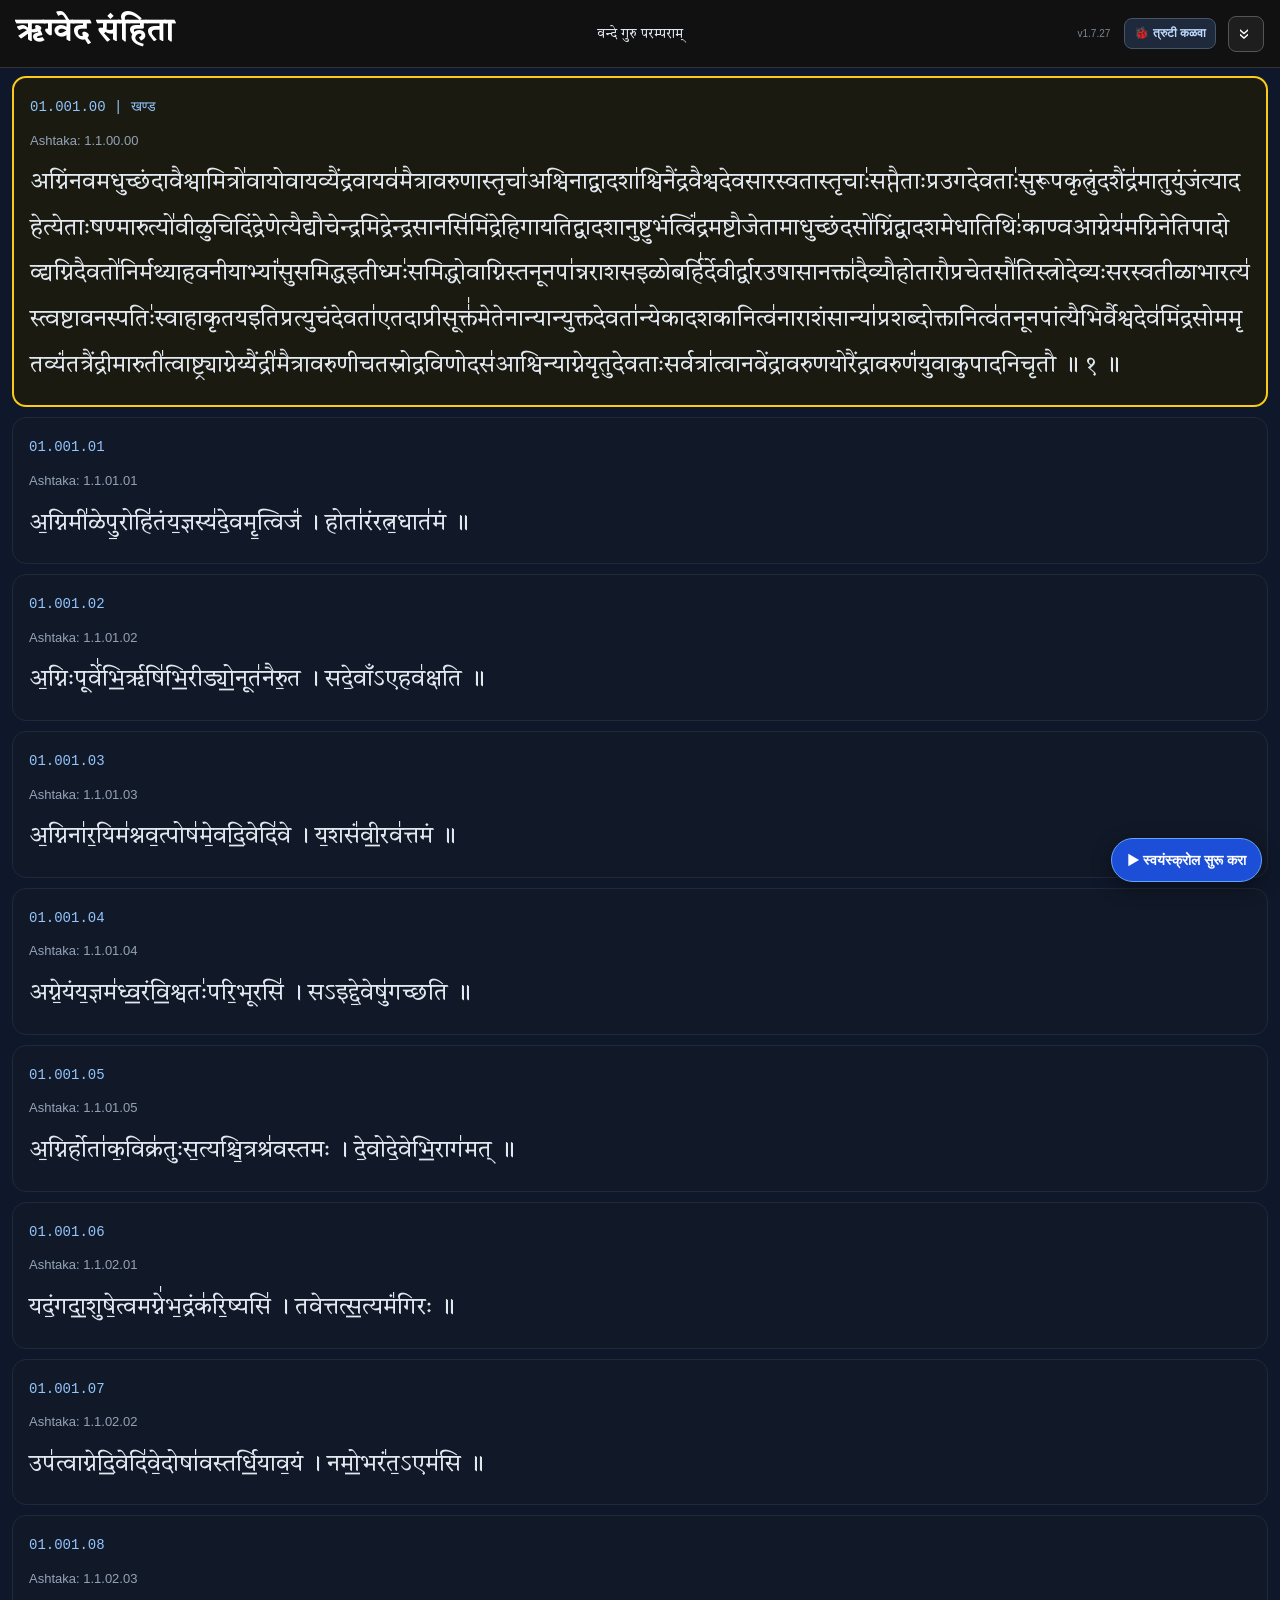
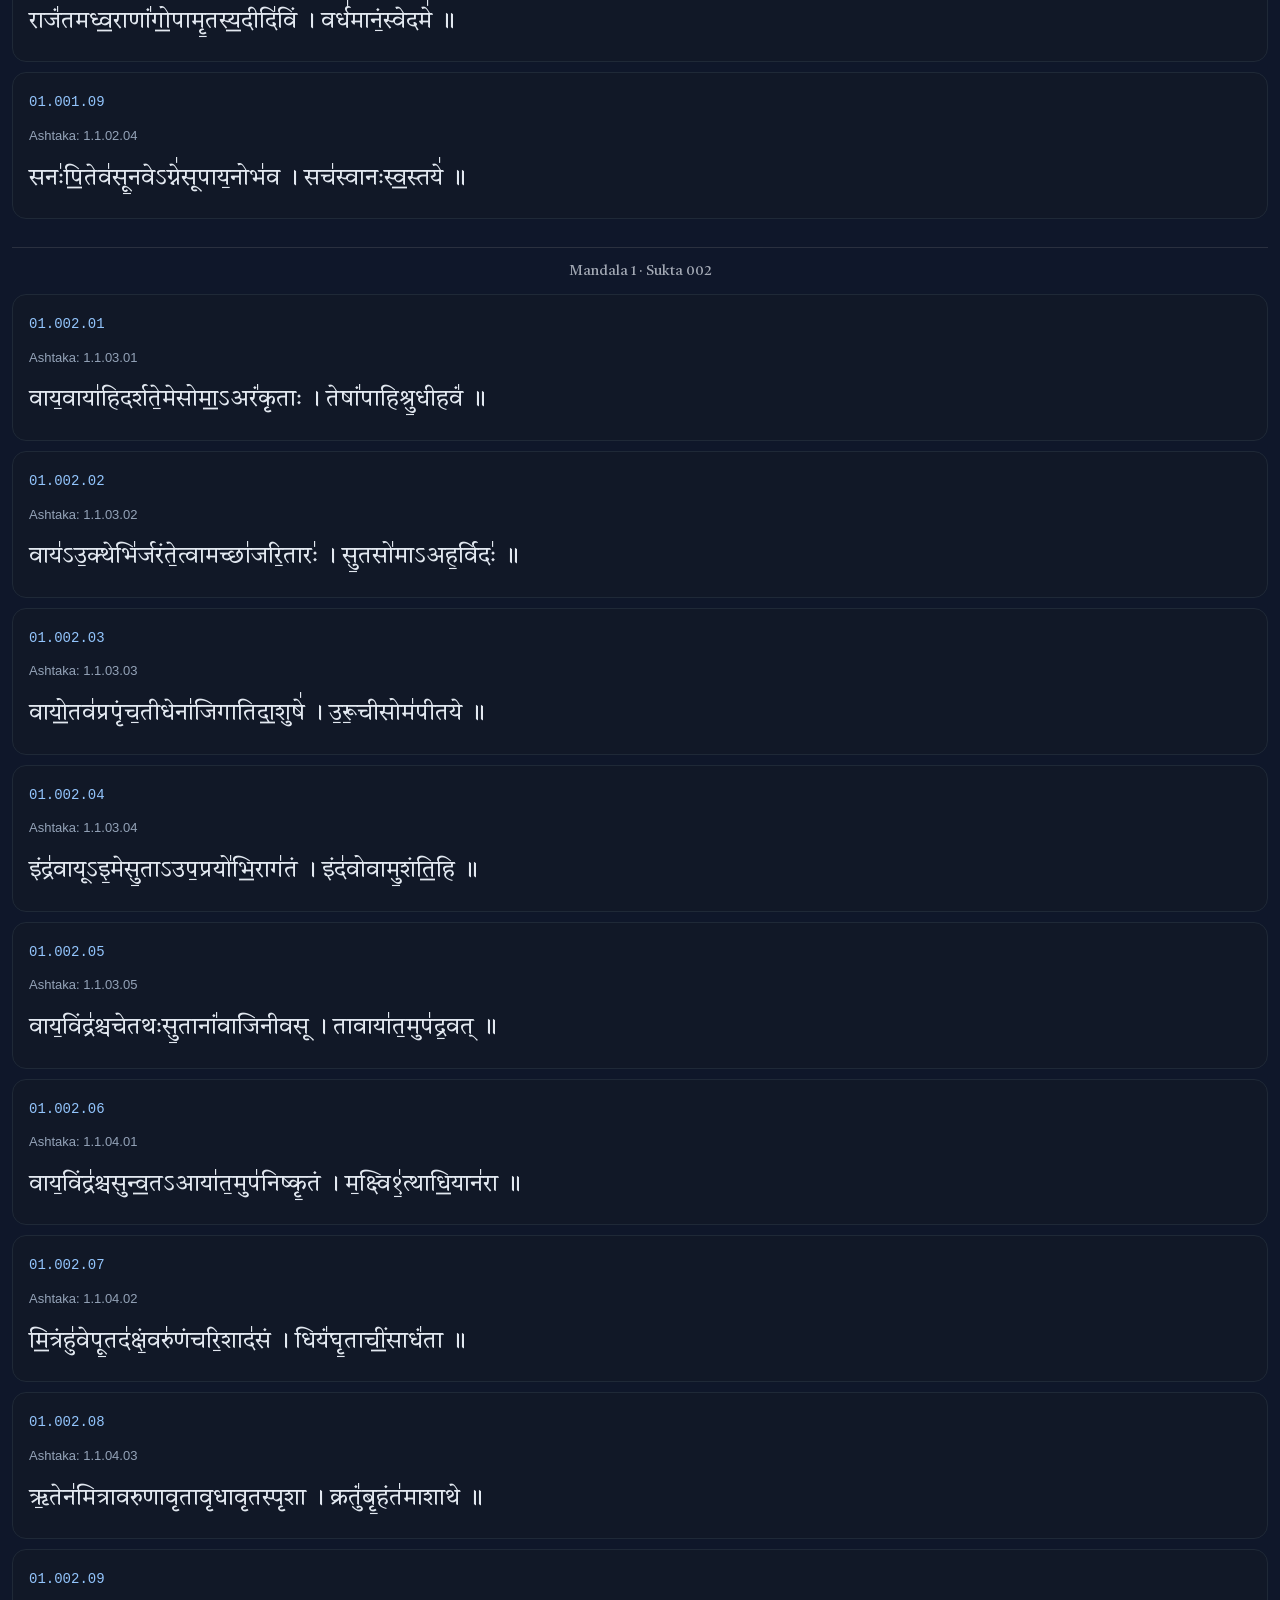
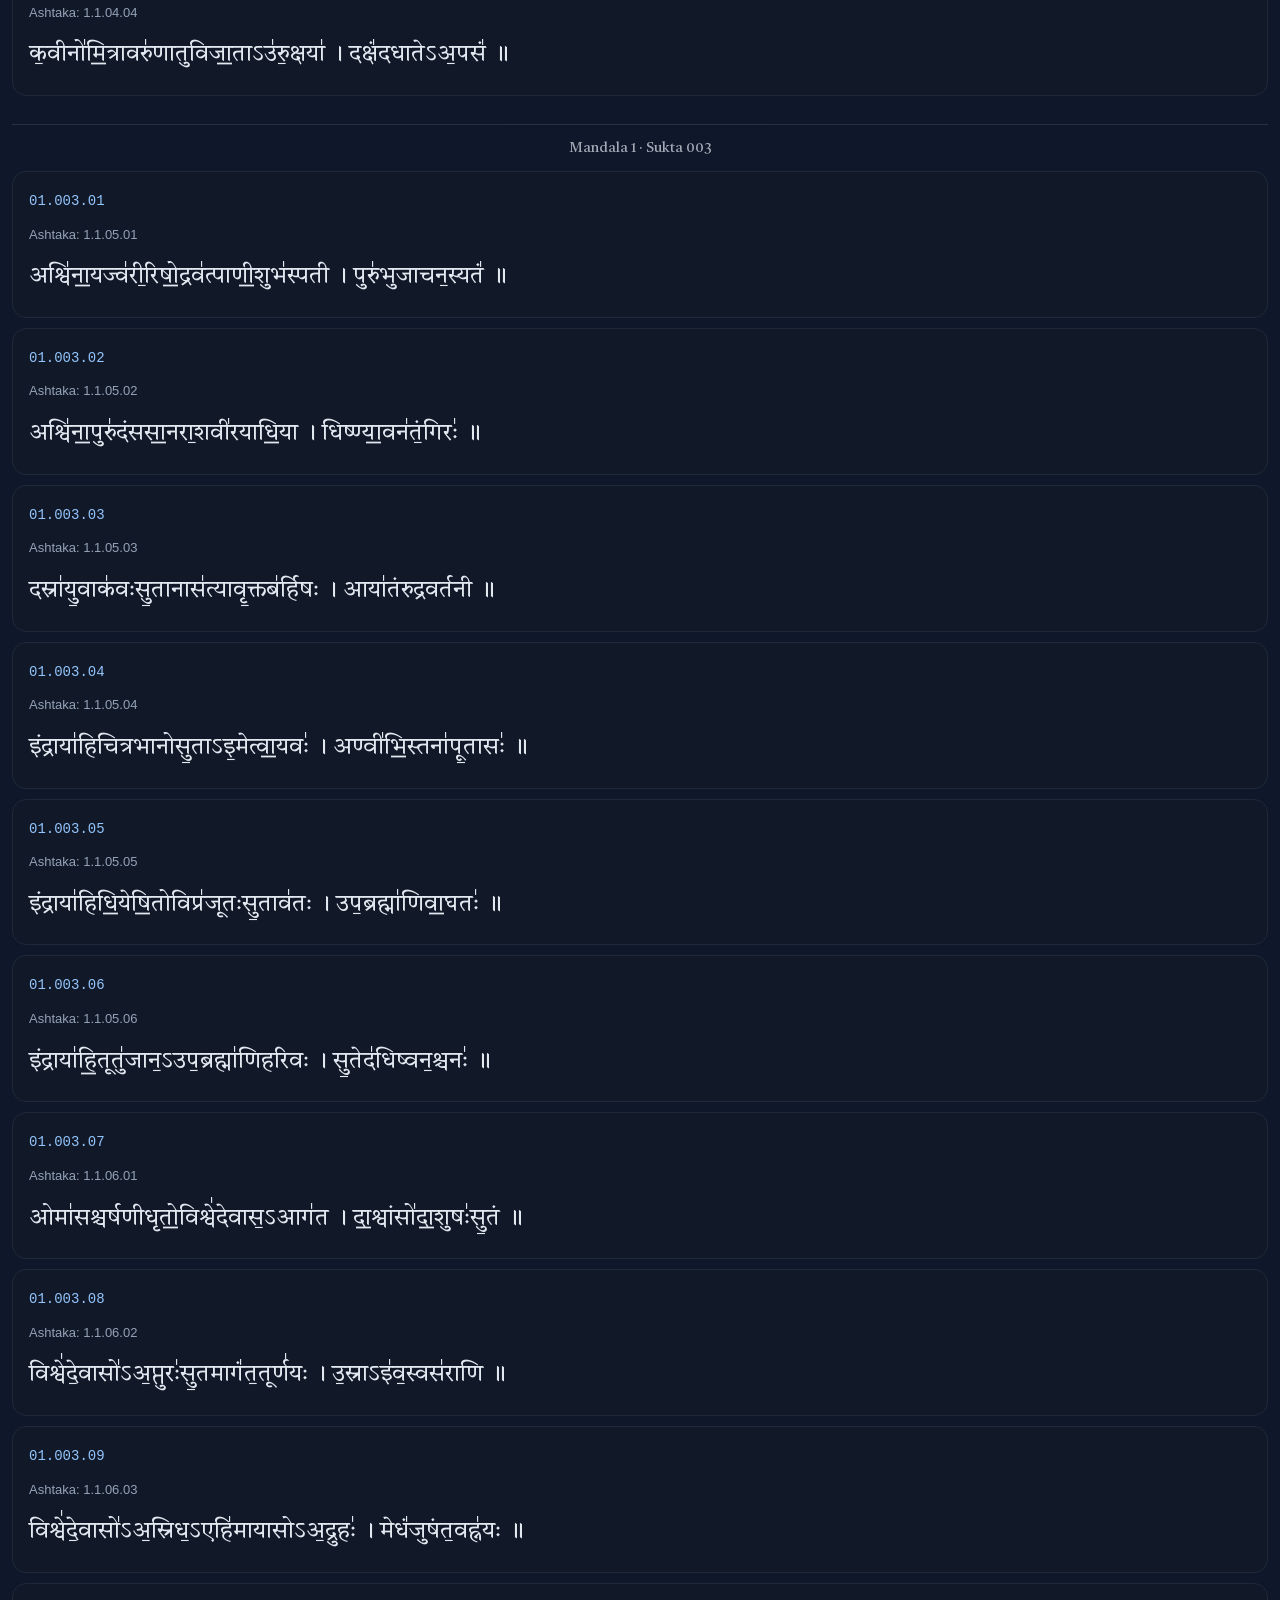
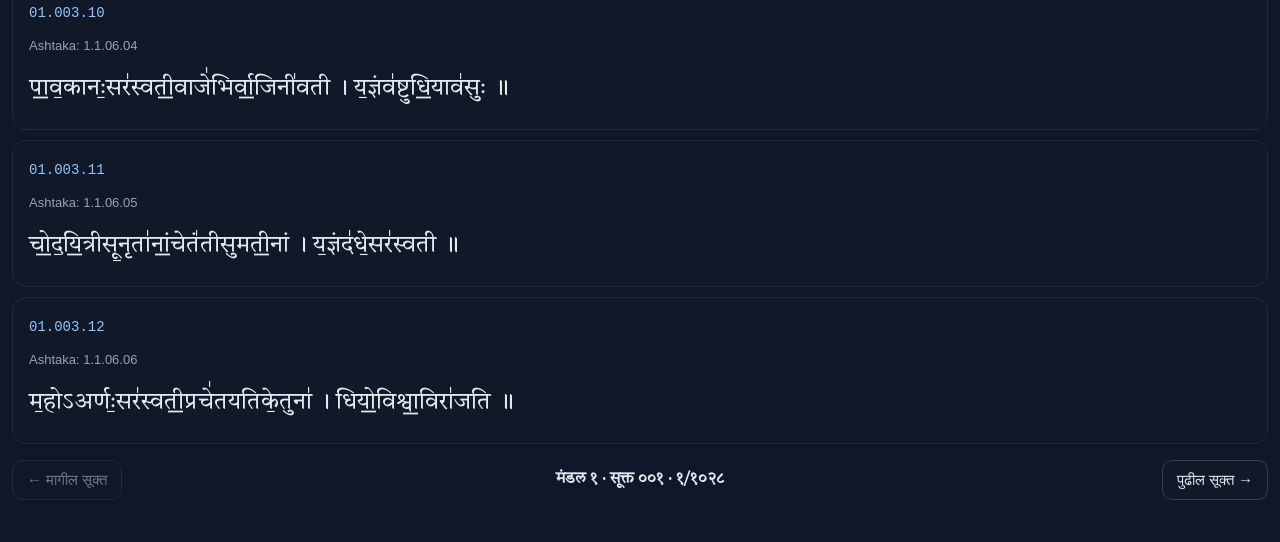
<file: index.html>
<!DOCTYPE html>
<html lang="en">
<head>
  <meta charset="UTF-8" />
  <meta name="viewport" content="width=device-width, initial-scale=1.0" />
  <title>ऋग्वेद संहिता</title>
  <link rel="stylesheet" href="fonts/fonts.css" />
  <link rel="stylesheet" href="style.css" />
  
  <link rel="manifest" href="./manifest.json">
<meta name="theme-color" content="#8B0000">
<link rel="apple-touch-icon" href="icons/icon-192.png">

  <!-- GoatCounter visitor analytics -->
  <script data-goatcounter="https://rigveda-samhita.goatcounter.com/count"
          async src="//gc.zgo.at/count.js"></script>

</head>
<body>
<div class="topbar-head sticky-topbar-head">
    <div class="topbar-title-group">
      <h1>ऋग्वेद संहिता</h1>
      <span class="header-tagline">वन्दे गुरु परम्पराम्</span>
    </div>
    <span id="appVersion" class="app-version" aria-label="App version"></span>
    <a id="reportIssueLink" class="report-issue-link" href="https://wa.me/919869202194?text=Hello%2C%20I%20would%20like%20to%20report%20an%20issue%20with%20the%20Rigveda%20Samhita%20website%3A%20" target="_blank" rel="noopener noreferrer" aria-label="Report a website issue on WhatsApp">🐞 <span>त्रुटी कळवा</span></a>
    <button id="headerToggle" class="header-toggle" type="button" aria-label="Hide header">
      <span class="chevron">»</span>
    </button>
  </div>

<header class="topbar" id="topbar">
  <div id="topbarContent" class="topbar-content">
    <div class="search-toolbar">
      <input
        id="search"
        type="text"
        placeholder="मंत्र शोधा..."
        autocomplete="off"
      />
      <button id="filterBtn" type="button">शोध निकष</button>
      <button id="searchCloseBtn" class="search-close-btn" type="button" aria-label="Close search">×</button>
    </div>

<div class="nav-toolbar">

  <button id="moreActionsToggle" class="more-actions-toggle" type="button" aria-expanded="false">अधिक ▾</button>
  <div class="nav-buttons">
    <button id="prevTop" class="nav-btn">← मागे</button>
    <button id="shareBtn" class="nav-btn" type="button">शेअर करा</button>
    <button id="copyAllBtn" class="nav-btn" type="button">क्लिपबोर्डवर नक्कल करा</button>
    <button id="nextTop" class="nav-btn">पुढे →</button>
  </div>

  <div id="pageInfo" class="page-info">
    Loading...
  </div>

  <div class="auto-scroll-toolbar" role="group" aria-label="Mantra auto-scroll controls">
    <button id="autoScrollToggle" type="button" aria-pressed="false">▶ Auto-scroll</button>
    <label for="autoScrollInterval">ऋचा /</label>
    <select id="autoScrollInterval" aria-label="Time per richa">
      <option value="2000">2 seconds</option>
      <option value="3000" selected>3 seconds</option>
      <option value="4000">4 seconds</option>
      <option value="5000">5 seconds</option>
      <option value="6000">6 seconds</option>
    </select>
  </div>

</div>
<div class="options-toolbar">
  <button id="togglePadaBtn" type="button">पदपाठ: बंद</button>

  <div class="jump-navigation-section">
    <button id="navigationToggle" class="navigation-toggle" type="button" aria-label="Expand" aria-expanded="false" aria-controls="jumpNavigationPanel">
      <span id="navigationToggleLabel">उघडा</span>
      <span class="navigation-toggle-chevron" aria-hidden="true">⌄</span>
    </button>
    <div id="jumpNavigationPanel" class="jump-navigation-panel hidden">
  <div class="jump-controls" role="group" aria-label="Mantra navigation">
    <select id="jumpMode" aria-label="Navigation mode">
      <option value="rik">मण्डल/सुक्त</option>
      <option value="ashtaka">अष्टक/अध्याय/वर्ग</option>
    </select>

    <div class="input-list-wrapper">
      <label for="jump1" id="lblJump1"></label>
      <input id="jump1" list="listJump1" type="number" min="1" value="1" placeholder="मण्डल" autocomplete="off" />
      <datalist id="listJump1"></datalist>
    </div>

    <div class="input-list-wrapper">
      <label for="jump2" id="lblJump2"></label>
      <input id="jump2" list="listJump2" type="number" min="1" value="1" placeholder="सूक्त" autocomplete="off" />
      <datalist id="listJump2"></datalist>
    </div>

    <div class="input-list-wrapper hidden" id="wrapperJump3">
      <label for="jump3" id="lblJump3"></label>
      <input id="jump3" list="listJump3" type="number" min="1" value="1" placeholder="वर्ग" autocomplete="off" />
      <datalist id="listJump3"></datalist>
    </div>

    <button id="jumpGo" type="button">जा</button>
  </div>
    </div>
  </div>
</div>
  <div class="script-selector">
  <label for="uiLanguageSelect"><span aria-hidden="true">🌐</span> <span id="uiLanguageLabel">भाषा:</span></label>
  <select id="uiLanguageSelect" aria-label="Interface language">
    <option value="mr">मराठी</option>
    <option value="en">English</option>
    <option value="te">తెలుగు</option>
    <option value="kn">ಕನ್ನಡ</option>
  </select>
  <label for="scriptSelect"><span aria-hidden="true">अ文</span> <span id="scriptLabel">लिपी:</span></label>
  <select id="scriptSelect">
    <option value="devanagari" selected>देवनागरी</option>
    <option value="kannada">ಕನ್ನಡ</option>
    <option value="telugu">తెలుగు</option>
  </select>
</div>

    <div id="status">Loading...</div>
    <div class="header-attribution">
      <span>Developed by <a href="https://abhi-glitchhg.github.io/" target="_blank" rel="noopener noreferrer">Abhijit Deo</a></span>
      <a href="https://deeplearningforsanskrit.github.io/" target="_blank" rel="noopener noreferrer">Project Website</a>
    </div>

  <div id="filterModal" class="modal hidden">
    <div class="modal-content">
      <div class="modal-header">
        <h2 id="filterModalTitle">शोध निकष</h2>
        <button id="closeFilterModal" class="close-btn" type="button">&times;</button>
      </div>
      <div class="modal-body">
        <div class="filter-group">
          <label id="filterAshtakaLabel" for="filterAshtaka">अष्टक:</label>
          <select id="filterAshtaka">
            <option value="">All</option>
          </select>
        </div>
        <div class="filter-group">
          <label id="filterAdhyayaLabel" for="filterAdhyaya">अध्याय:</label>
          <select id="filterAdhyaya" disabled>
            <option value="">All</option>
          </select>
        </div>
        <div class="filter-group">
          <label id="filterMandalaLabel" for="filterMandala">मंडल:</label>
          <select id="filterMandala">
            <option value="">All</option>
          </select>
        </div>
      </div>
      <div class="modal-footer">
        <button id="clearFiltersBtn" type="button" class="secondary-btn">निकष काढा</button>
        <button id="applyFiltersBtn" type="button" class="primary-btn">निकष लागू करा</button>
      </div>
    </div>
  </div>
</header>
  <main>
  <button id="floatingAutoScrollToggle" class="floating-auto-scroll" type="button" aria-pressed="false" aria-label="Start mantra auto-scroll">▶ Auto-scroll</button>

    <div id="results"></div>
    <div id="scrollSentinel" aria-hidden="true"></div>

    <div class="reader-toolbar bottom-toolbar">
      <button id="prevBottom">← मागील सूक्त</button>
      <div id="pageInfoBottom" class="page-info">Loading...</div>
      <button id="nextBottom">पुढील सूक्त →</button>
    </div>
  </main>

  <script src="app.js"></script>



  <aside id="pwaInstallPrompt" class="pwa-install-prompt" aria-labelledby="pwaInstallTitle" aria-describedby="pwaInstallDescription" hidden>
    <button id="pwaInstallClose" class="pwa-install-close" type="button" aria-label="Dismiss install suggestion">&times;</button>
    <div class="pwa-install-icon" aria-hidden="true">ऋ</div>
    <div class="pwa-install-copy">
      <strong id="pwaInstallTitle">Take Rigveda Samhita with you</strong>
      <p id="pwaInstallDescription">Install the app for a convenient, app-like reading experience.</p>
      <p id="pwaInstallHelp" class="pwa-install-help" hidden></p>
      <div class="pwa-install-actions">
        <button id="pwaInstallButton" class="pwa-install-button" type="button">Install app</button>
        <button id="pwaInstallLater" class="pwa-install-later" type="button">Maybe later</button>
      </div>
    </div>
  </aside>

  <script>
  // PWA install suggestion: use the native prompt where supported and
  // provide browser-specific instructions on platforms that require manual install.
  (() => {
    const promptEl = document.getElementById('pwaInstallPrompt');
    const installButton = document.getElementById('pwaInstallButton');
    const helpEl = document.getElementById('pwaInstallHelp');
    const descriptionEl = document.getElementById('pwaInstallDescription');
    const closeButton = document.getElementById('pwaInstallClose');
    const laterButton = document.getElementById('pwaInstallLater');
    if (!promptEl || !installButton) return;

    const DISMISS_KEY = 'rigveda-pwa-install-dismissed-until';
    const DISMISS_DAYS = 30;
    let deferredInstallPrompt = null;
    let isIOS = /iphone|ipad|ipod/i.test(navigator.userAgent)
      || (navigator.platform === 'MacIntel' && navigator.maxTouchPoints > 1);
    let isStandalone = window.matchMedia('(display-mode: standalone)').matches
      || window.navigator.standalone === true;

    const wasDismissed = () => {
      try { return Number(localStorage.getItem(DISMISS_KEY) || 0) > Date.now(); }
      catch (_) { return false; }
    };
    const dismiss = () => {
      promptEl.hidden = true;
      try { localStorage.setItem(DISMISS_KEY, String(Date.now() + DISMISS_DAYS * 86400000)); }
      catch (_) { /* Storage may be unavailable; the prompt still closes. */ }
    };
    const showPrompt = () => {
      if (!isStandalone && !wasDismissed()) promptEl.hidden = false;
    };

    window.addEventListener('beforeinstallprompt', (event) => {
      event.preventDefault();
      deferredInstallPrompt = event;
      installButton.textContent = 'Install app';
      helpEl.hidden = true;
      showPrompt();
    });

    window.addEventListener('appinstalled', () => {
      isStandalone = true;
      promptEl.hidden = true;
      deferredInstallPrompt = null;
    });

    installButton.addEventListener('click', async () => {
      if (deferredInstallPrompt) {
        deferredInstallPrompt.prompt();
        const choice = await deferredInstallPrompt.userChoice;
        deferredInstallPrompt = null;
        if (choice && choice.outcome === 'accepted') promptEl.hidden = true;
        else dismiss();
        return;
      }

      helpEl.hidden = false;
      if (isIOS) {
        helpEl.textContent = 'In Safari, tap Share, then choose “Add to Home Screen”.';
      } else {
        helpEl.textContent = 'Open your browser menu (⋮ or ⋯) and choose “Install app” or “Add to Home screen”.';
      }
      descriptionEl.textContent = 'Follow these steps to add Rigveda Samhita to your device.';
      installButton.textContent = 'Got it';
      installButton.addEventListener('click', dismiss, { once: true });
    });

    closeButton.addEventListener('click', dismiss);
    laterButton.addEventListener('click', dismiss);

    if (!isStandalone && !wasDismissed()) {
      window.setTimeout(showPrompt, 5000);
    }
  })();

  // PR previews are hosted below /pr-preview/pr-N/. Do not register the production
  // service worker there: its configured scope belongs to the production app root.
  const isPullRequestPreview = window.location.pathname.includes('/pr-preview/');
  if ('serviceWorker' in navigator && !isPullRequestPreview) {
    window.addEventListener('load', async () => {
      try {
        const reg = await navigator.serviceWorker.register('./sw.js', {
          scope: '/rigveda-samhita/'
        });
        console.log('[Page] SW registered, scope:', reg.scope);

        // When online: tell the active SW to re-check the version.
        // The SW will delete stale caches and re-cache if the version changed.
        if (navigator.onLine && reg.active) {
          reg.active.postMessage({ type: 'CHECK_UPDATE' });
        }

        // Also handle the case where a brand-new SW just finished activating
        // (e.g. first load or after an update) — reload so the page uses the
        // freshly cached assets.
        let refreshing = false;
        navigator.serviceWorker.addEventListener('controllerchange', () => {
          if (!refreshing) {
            refreshing = true;
            window.location.reload();
          }
        });

      } catch (err) {
        console.error('[Page] SW registration failed:', err);
      }
    });
  }
</script>
</body>
</html>
</file>
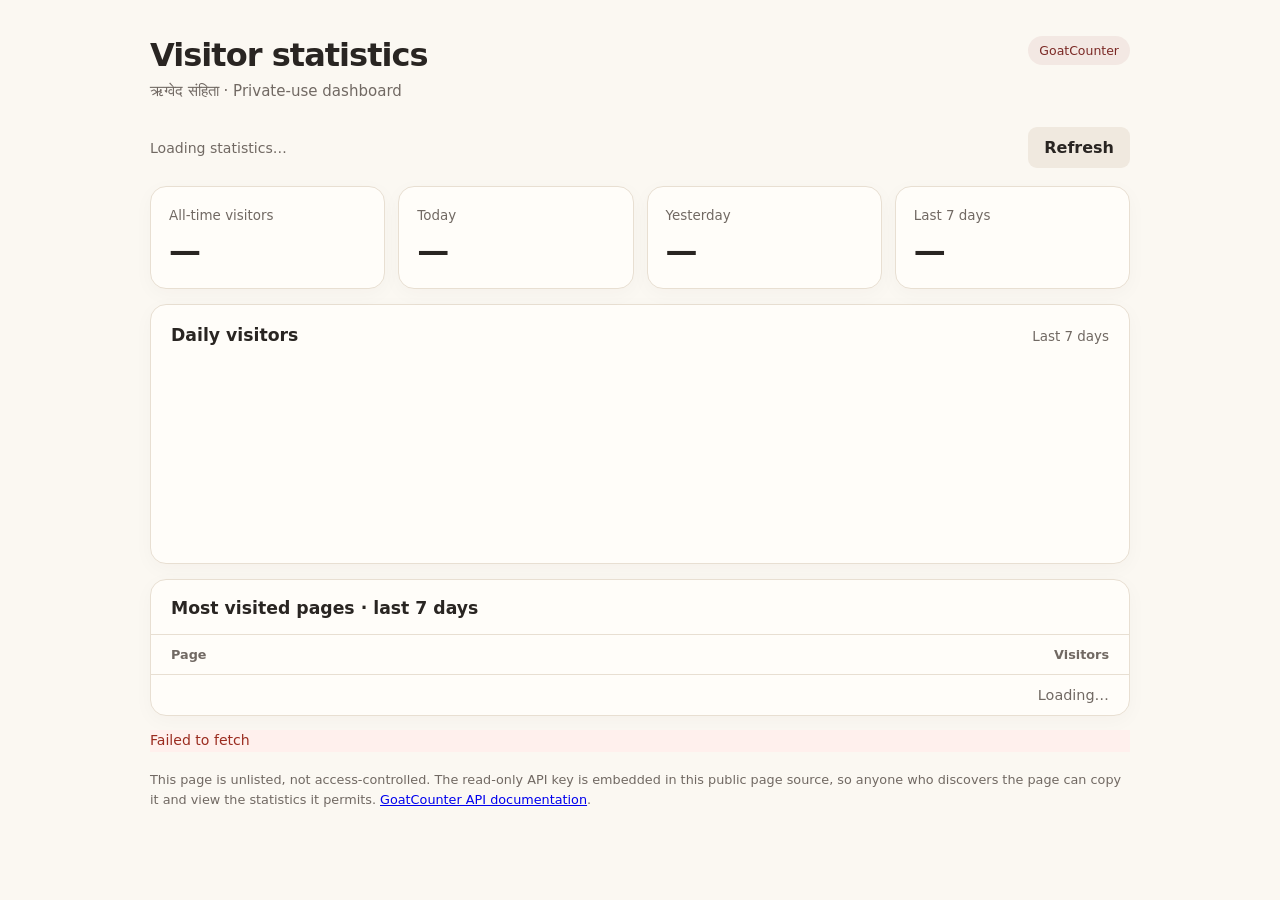
<file: visitorcount/index.html>
<!doctype html>
<html lang="en">
<head>
  <meta charset="utf-8">
  <meta name="viewport" content="width=device-width, initial-scale=1">
  <meta name="robots" content="noindex, nofollow, noarchive">
  <meta name="referrer" content="no-referrer">
  <meta name="theme-color" content="#6f1d1b">
  <title>Visitor statistics · ऋग्वेद संहिता</title>
  <style>
    :root {
      color-scheme: light;
      --ink: #292522;
      --muted: #716963;
      --paper: #fbf8f2;
      --card: #fffdf9;
      --line: #e8dfd2;
      --accent: #7b2925;
      --accent-soft: #f3e8e3;
      --gold: #b58a43;
      font-family: system-ui, -apple-system, BlinkMacSystemFont, "Segoe UI", sans-serif;
    }
    * { box-sizing: border-box; }
    body { margin: 0; background: var(--paper); color: var(--ink); }
    main { width: min(100% - 32px, 980px); margin: 36px auto 56px; }
    header { display: flex; justify-content: space-between; align-items: flex-start; gap: 16px; margin-bottom: 24px; }
    h1 { margin: 0; font-size: clamp(1.5rem, 4vw, 2rem); letter-spacing: -.03em; }
    .subtitle { color: var(--muted); margin: 6px 0 0; font-size: .94rem; }
    .site-tag { color: var(--accent); background: var(--accent-soft); border-radius: 999px; padding: 7px 11px; font-size: .78rem; white-space: nowrap; }
    .panel, .metric, .chart-panel { background: var(--card); border: 1px solid var(--line); border-radius: 16px; box-shadow: 0 5px 20px #34251a08; }
    .setup { max-width: 540px; margin: 48px auto; padding: 24px; }
    h2 { margin: 0 0 8px; font-size: 1.08rem; }
    p { line-height: 1.55; }
    .muted, .help { color: var(--muted); }
    .help { font-size: .88rem; }
    label { display: block; font-size: .9rem; font-weight: 650; margin: 18px 0 7px; }
    input { width: 100%; border: 1px solid #cfc3b5; border-radius: 9px; padding: 12px 13px; font: inherit; background: white; color: var(--ink); }
    button { border: 0; border-radius: 9px; padding: 11px 16px; font: inherit; font-weight: 650; cursor: pointer; }
    button:disabled { opacity: .6; cursor: wait; }
    .primary { background: var(--accent); color: white; }
    .secondary { background: #f0e9df; color: var(--ink); }
    .actions { display: flex; gap: 9px; flex-wrap: wrap; margin-top: 16px; }
    .notice { padding: 11px 13px; border-radius: 9px; background: #f5efe5; color: #655545; font-size: .86rem; }
    .error { background: #fff0ed; color: #9b2c20; }
    .hidden { display: none !important; }
    .toolbar { display: flex; align-items: center; justify-content: space-between; gap: 12px; margin: 18px 0; }
    .metrics { display: grid; grid-template-columns: repeat(4, minmax(0, 1fr)); gap: 13px; }
    .metric { padding: 18px; min-width: 0; }
    .metric-label { color: var(--muted); font-size: .84rem; }
    .metric-value { display: block; font-size: clamp(1.45rem, 3vw, 2rem); font-weight: 750; margin-top: 8px; letter-spacing: -.04em; font-variant-numeric: tabular-nums; }
    .chart-panel { margin-top: 15px; padding: 20px; }
    .chart-head { display: flex; align-items: baseline; justify-content: space-between; gap: 10px; }
    .chart-head p { margin: 0; font-size: .84rem; color: var(--muted); }
    .bars { height: 190px; display: grid; grid-template-columns: repeat(7, 1fr); gap: 10px; align-items: end; padding: 18px 2px 0; }
    .bar-col { display: flex; height: 100%; flex-direction: column; justify-content: end; align-items: center; gap: 7px; min-width: 0; }
    .bar-value { font-size: .76rem; color: var(--muted); font-variant-numeric: tabular-nums; }
    .bar-track { height: 135px; width: min(100%, 48px); display: flex; align-items: end; background: #f3eee7; border-radius: 7px 7px 3px 3px; overflow: hidden; }
    .bar { width: 100%; min-height: 2px; background: linear-gradient(180deg, #c39a56, #7b2925); border-radius: 6px 6px 0 0; }
    .bar-day { font-size: .75rem; color: var(--muted); }
    .table-panel { margin-top: 15px; overflow: hidden; }
    .table-panel h2 { padding: 18px 20px 8px; }
    table { width: 100%; border-collapse: collapse; }
    th, td { padding: 12px 20px; border-top: 1px solid var(--line); text-align: left; font-size: .9rem; }
    th { color: var(--muted); font-weight: 600; font-size: .8rem; }
    td:last-child, th:last-child { text-align: right; font-variant-numeric: tabular-nums; }
    .path { overflow-wrap: anywhere; }
    .footer-note { margin-top: 18px; color: var(--muted); font-size: .8rem; }
    @media (max-width: 700px) {
      main { width: min(100% - 22px, 980px); margin-top: 22px; }
      header { align-items: flex-start; }
      .metrics { grid-template-columns: repeat(2, minmax(0, 1fr)); gap: 9px; }
      .metric { padding: 14px; }
      .chart-panel { padding: 15px; }
      th, td { padding: 11px 13px; }
      .site-tag { font-size: .7rem; }
    }
  </style>
</head>
<body>
  <main>
    <header>
      <div>
        <h1>Visitor statistics</h1>
        <p class="subtitle">ऋग्वेद संहिता · Private-use dashboard</p>
      </div>
      <span class="site-tag">GoatCounter</span>
    </header>

    <section id="dashboard" aria-live="polite">
      <div class="toolbar">
        <span id="updatedAt" class="help">Loading statistics…</span>
        <div class="actions" style="margin:0">
          <button class="secondary" id="refreshButton" type="button">Refresh</button>
        </div>
      </div>
      <div class="metrics">
        <article class="metric"><span class="metric-label">All-time visitors</span><strong class="metric-value" id="allTime">—</strong></article>
        <article class="metric"><span class="metric-label">Today</span><strong class="metric-value" id="today">—</strong></article>
        <article class="metric"><span class="metric-label">Yesterday</span><strong class="metric-value" id="yesterday">—</strong></article>
        <article class="metric"><span class="metric-label">Last 7 days</span><strong class="metric-value" id="lastSeven">—</strong></article>
      </div>
      <section class="chart-panel">
        <div class="chart-head"><h2>Daily visitors</h2><p>Last 7 days</p></div>
        <div id="dailyChart" class="bars" aria-label="Daily visitors chart"></div>
      </section>
      <section class="panel table-panel">
        <h2>Most visited pages · last 7 days</h2>
        <table>
          <thead><tr><th>Page</th><th>Visitors</th></tr></thead>
          <tbody id="topPages"><tr><td colspan="2" class="muted">Loading…</td></tr></tbody>
        </table>
      </section>
      <p id="dashboardStatus" class="help" role="status" aria-live="polite"></p>
    </section>
    <p class="footer-note">This page is unlisted, not access-controlled. The read-only API key is embedded in this public page source, so anyone who discovers the page can copy it and view the statistics it permits. <a href="https://www.goatcounter.com/help/api" target="_blank" rel="noopener noreferrer">GoatCounter API documentation</a>.</p>
  </main>

  <script>
    (() => {
      "use strict";
      const API_BASE = "https://rigveda-samhita.goatcounter.com/api/v0";
      // Public read-only key: anyone who views this source can copy it.
      const API_TOKEN = "gm9ojoawn9hz1h61irdxyx1gy3mpexhcwric9h2yr5xcg1it9";
      const $ = (id) => document.getElementById(id);
      const number = (value) => new Intl.NumberFormat().format(Number(value) || 0);
      const localDateKey = (date) => {
        const y = date.getFullYear();
        const m = String(date.getMonth() + 1).padStart(2, "0");
        const d = String(date.getDate()).padStart(2, "0");
        return y + "-" + m + "-" + d;
      };
      const startOfLocalDay = (date) => {
        const value = new Date(date);
        value.setHours(0, 0, 0, 0);
        return value;
      };
      const isoHour = (date) => {
        const value = new Date(date);
        value.setMinutes(0, 0, 0);
        return value.toISOString();
      };
      const setStatus = (element, message, isError = false) => {
        element.textContent = message;
        element.classList.toggle("error", isError);
      };

      async function apiGet(path, token) {
        const response = await fetch(API_BASE + path, {
          method: "GET",
          headers: {
            "Authorization": "Bearer " + token,
            "Accept": "application/json"
          },
          cache: "no-store"
        });
        let data = {};
        try { data = await response.json(); } catch (_) {}
        if (!response.ok) {
          const detail = data.error || data.Error ||
            (data.errors ? JSON.stringify(data.errors) : "");
          if (response.status === 401) throw new Error("API key was rejected. Check it or create a new key in GoatCounter.");
          if (response.status === 403) throw new Error("This API key does not have permission to read statistics. Create a key with stats/read access.");
          throw new Error(detail || "GoatCounter returned HTTP " + response.status + ".");
        }
        return data;
      }

      function renderChart(stats) {
        const values = new Map((stats || []).map((item) => [item.day, Number(item.daily) || 0]));
        const today = startOfLocalDay(new Date());
        const days = [];
        for (let offset = 6; offset >= 0; offset--) {
          const date = new Date(today);
          date.setDate(today.getDate() - offset);
          const key = localDateKey(date);
          days.push({ key, label: date.toLocaleDateString(undefined, { weekday: "short" }), value: values.get(key) || 0 });
        }
        const max = Math.max(1, ...days.map((day) => day.value));
        $("dailyChart").replaceChildren();
        days.forEach((day) => {
          const col = document.createElement("div");
          col.className = "bar-col";
          const value = document.createElement("span");
          value.className = "bar-value";
          value.textContent = number(day.value);
          const track = document.createElement("div");
          track.className = "bar-track";
          const bar = document.createElement("div");
          bar.className = "bar";
          bar.style.height = (day.value ? Math.max(3, day.value / max * 100) : 0) + "%";
          bar.title = day.key + ": " + number(day.value) + " visitors";
          track.append(bar);
          const label = document.createElement("span");
          label.className = "bar-day";
          label.textContent = day.label;
          col.append(value, track, label);
          $("dailyChart").append(col);
        });
      }

      function renderTopPages(hits) {
        const body = $("topPages");
        body.replaceChildren();
        const rows = Array.isArray(hits) ? hits.slice(0, 10) : [];
        if (!rows.length) {
          const tr = document.createElement("tr");
          const td = document.createElement("td");
          td.colSpan = 2;
          td.className = "muted";
          td.textContent = "No page data for this period yet.";
          tr.append(td);
          body.append(tr);
          return;
        }
        rows.forEach((hit) => {
          const tr = document.createElement("tr");
          const path = document.createElement("td");
          path.className = "path";
          path.textContent = hit.path || "(unknown page)";
          const count = document.createElement("td");
          count.textContent = number(hit.count);
          tr.append(path, count);
          body.append(tr);
        });
      }

      async function loadDashboard(token) {
        $("refreshButton").disabled = true;
        setStatus($("dashboardStatus"), "Loading statistics…");
        const now = new Date();
        const end = isoHour(now);
        const todayStart = startOfLocalDay(now);
        const yesterdayStart = new Date(todayStart);
        yesterdayStart.setDate(yesterdayStart.getDate() - 1);
        const weekStart = new Date(todayStart);
        weekStart.setDate(weekStart.getDate() - 6);

        try {
          const [allTime, week, pages] = await Promise.all([
            apiGet("/stats/total?start=1970-01-01T00%3A00%3A00Z&end=" + encodeURIComponent(end), token),
            apiGet("/stats/total?start=" + encodeURIComponent(isoHour(weekStart)) + "&end=" + encodeURIComponent(end), token),
            apiGet("/stats/hits?start=" + encodeURIComponent(isoHour(weekStart)) + "&end=" + encodeURIComponent(end) + "&limit=10&group=day", token)
          ]);

          const daily = Array.isArray(week.stats) ? week.stats : [];
          const dayCounts = new Map(daily.map((item) => [item.day, Number(item.daily) || 0]));
          const todayCount = dayCounts.get(localDateKey(todayStart)) || 0;
          const yesterdayCount = dayCounts.get(localDateKey(yesterdayStart)) || 0;
          $("allTime").textContent = number(allTime.total);
          $("today").textContent = number(todayCount);
          $("yesterday").textContent = number(yesterdayCount);
          $("lastSeven").textContent = number(week.total);
          renderChart(daily);
          renderTopPages(pages.hits);
          $("updatedAt").textContent = "Updated " + new Date().toLocaleString();
          setStatus($("dashboardStatus"), "Statistics loaded successfully.");
        } catch (error) {
          setStatus($("dashboardStatus"), error.message || "Unable to load statistics.", true);
          throw error;
        } finally {
          $("refreshButton").disabled = false;
        }
      }

      $("refreshButton").addEventListener("click", async () => {
        try { await loadDashboard(API_TOKEN); }
        catch (_) {}
      });

      loadDashboard(API_TOKEN).catch(() => {});
    })();
  </script>
</body>
</html>
</file>
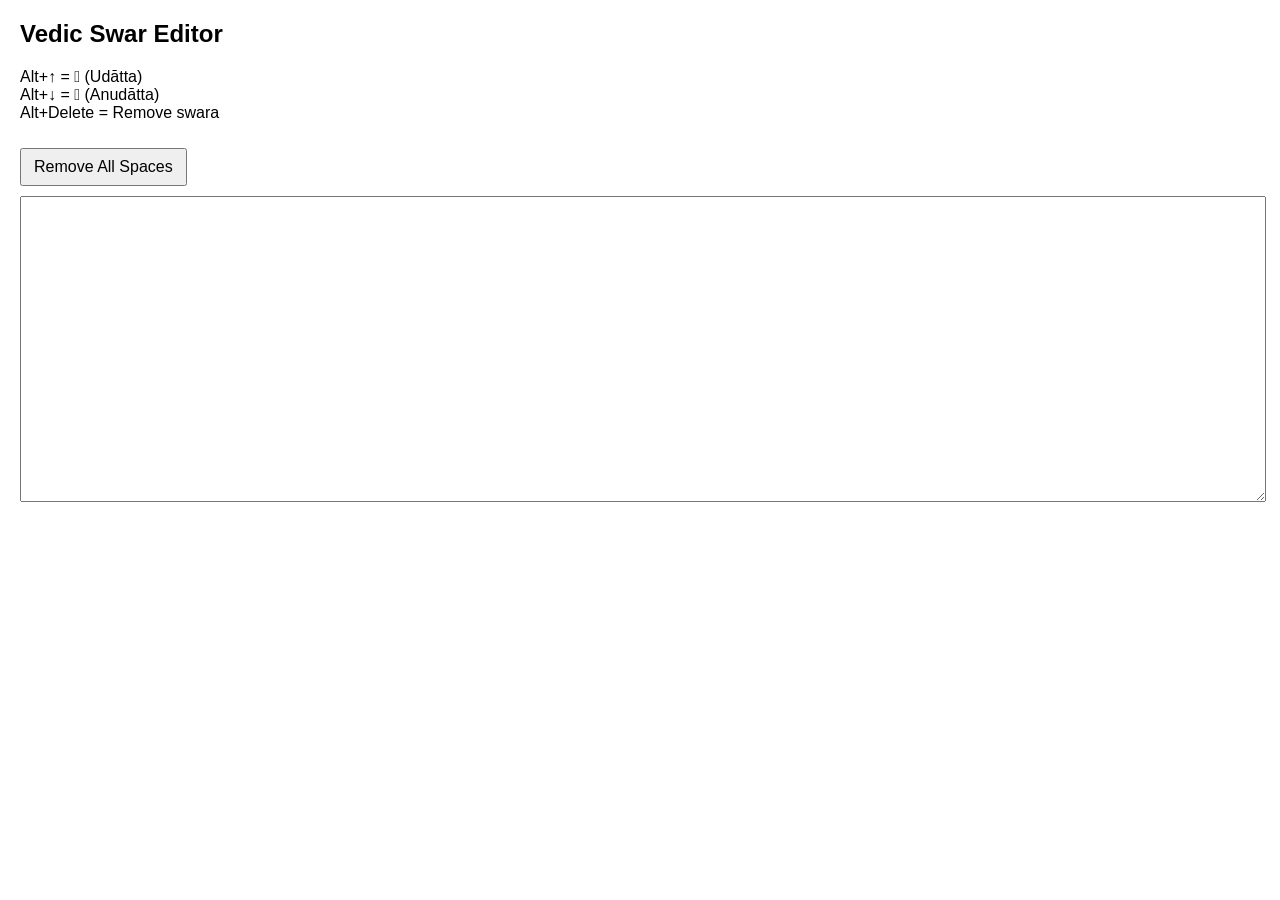
<file: editor.html>
<!DOCTYPE html>
<html>
<head>
<meta charset="UTF-8">
<title>Vedic Swar Editor</title>

<style>
body {
    font-family: "Noto Sans Devanagari", sans-serif;
    margin: 20px;
}

textarea {
    width: 100%;
    height: 300px;
    font-size: 32px;
}

button {
    margin: 10px 0;
    padding: 8px 12px;
    font-size: 16px;
}
</style>
</head>

<body>

<h2>Vedic Swar Editor</h2>

<p>
Alt+↑ = ॑ (Udātta)<br>
Alt+↓ = ॒ (Anudātta)<br>
Alt+Delete = Remove swara
</p>

<button onclick="removeSpaces()">Remove All Spaces</button>

<textarea id="editor"></textarea>

<script>

const UDATTA   = "\u0951"; // ॑
const ANUDATTA = "\u0952"; // ॒

const editor = document.getElementById("editor");

editor.addEventListener("keydown", (e) => {

    if (!e.altKey) return;

    let start = editor.selectionStart;

    if (e.key === "ArrowUp") {
        e.preventDefault();
        insertMark(UDATTA);
    }

    if (e.key === "ArrowDown") {
        e.preventDefault();
        insertMark(ANUDATTA);
    }

    if (e.key === "Delete") {
        e.preventDefault();
        removeMark();
    }

    function insertMark(mark) {
        let text = editor.value;

        // insert WITHOUT deleting other swaras
        editor.value =
            text.slice(0, start) +
            mark +
            text.slice(start);

        editor.selectionStart =
        editor.selectionEnd = start + 1;
    }

    function removeMark() {
        let text = editor.value;

        if (
            text[start - 1] === UDATTA ||
            text[start - 1] === ANUDATTA
        ) {
            editor.value =
                text.slice(0, start - 1) +
                text.slice(start);

            editor.selectionStart =
            editor.selectionEnd = start - 1;
        }
    }
});

// Remove spaces (unchanged)
function removeSpaces() {
    editor.value = editor.value.replace(/ /g, "");
}

</script>
</body>
</html>
</file>
<file: fonts/fonts.css>
/* Self-hosted fonts (from Google Fonts, OFL licence) */
@font-face { font-family: 'Tiro Devanagari Sanskrit'; font-style: normal; font-weight: 400; font-display: swap; src: url('TiroDevanagariSanskrit-devanagari.woff2') format('woff2'); unicode-range: U+0900-097F, U+1CD0-1CF4, U+1CF7-1CF9, U+200C-200D, U+20A8, U+20B9, U+20F0, U+25CC, U+A830-A839, U+A8E0-A8FF, U+11B00-11B0A; }
@font-face { font-family: 'Tiro Devanagari Sanskrit'; font-style: normal; font-weight: 400; font-display: swap; src: url('TiroDevanagariSanskrit-latin-ext.woff2') format('woff2'); unicode-range: U+0100-02BA, U+02BD-02C5, U+02C7-02CC, U+02CE-02D7, U+02DD-02FF, U+0304, U+0308, U+0329, U+1D00-1DBF, U+1E00-1E9F, U+1EF2-1EFF, U+2020, U+20A0-20AB, U+20AD-20C4, U+2113, U+2C60-2C7F, U+A720-A7FF; }
@font-face { font-family: 'Tiro Devanagari Sanskrit'; font-style: normal; font-weight: 400; font-display: swap; src: url('TiroDevanagariSanskrit-latin.woff2') format('woff2'); unicode-range: U+0000-00FF, U+0131, U+0152-0153, U+02BB-02BC, U+02C6, U+02DA, U+02DC, U+0304, U+0308, U+0329, U+2000-206F, U+20AC, U+2122, U+2191, U+2193, U+2212, U+2215, U+FEFF, U+FFFD; }
@font-face { font-family: 'Tiro Kannada'; font-style: normal; font-weight: 400; font-display: swap; src: url('TiroKannada-kannada.woff2') format('woff2'); unicode-range: U+0951-0952, U+0964-0965, U+0B83, U+0C80-0CF3, U+1CD0, U+1CD2-1CD3, U+1CDA, U+1CF2, U+1CF4, U+200C-200D, U+20B9, U+25CC, U+A830-A835; }
@font-face { font-family: 'Tiro Kannada Sanskrit'; font-style: normal; font-weight: 400; font-display: swap; src: url('TiroKannada-kannada.woff2') format('woff2'); unicode-range: U+0951-0952, U+0964-0965, U+0B83, U+0C80-0CF3, U+1CD0, U+1CD2-1CD3, U+1CDA, U+1CF2, U+1CF4, U+200C-200D, U+20B9, U+25CC, U+A830-A835; }
@font-face { font-family: 'Tiro Kannada'; font-style: normal; font-weight: 400; font-display: swap; src: url('TiroKannada-latin-ext.woff2') format('woff2'); unicode-range: U+0100-02BA, U+02BD-02C5, U+02C7-02CC, U+02CE-02D7, U+02DD-02FF, U+0304, U+0308, U+0329, U+1D00-1DBF, U+1E00-1E9F, U+1EF2-1EFF, U+2020, U+20A0-20AB, U+20AD-20C4, U+2113, U+2C60-2C7F, U+A720-A7FF; }
@font-face { font-family: 'Tiro Kannada Sanskrit'; font-style: normal; font-weight: 400; font-display: swap; src: url('TiroKannada-latin-ext.woff2') format('woff2'); unicode-range: U+0100-02BA, U+02BD-02C5, U+02C7-02CC, U+02CE-02D7, U+02DD-02FF, U+0304, U+0308, U+0329, U+1D00-1DBF, U+1E00-1E9F, U+1EF2-1EFF, U+2020, U+20A0-20AB, U+20AD-20C4, U+2113, U+2C60-2C7F, U+A720-A7FF; }
@font-face { font-family: 'Tiro Kannada'; font-style: normal; font-weight: 400; font-display: swap; src: url('TiroKannada-latin.woff2') format('woff2'); unicode-range: U+0000-00FF, U+0131, U+0152-0153, U+02BB-02BC, U+02C6, U+02DA, U+02DC, U+0304, U+0308, U+0329, U+2000-206F, U+20AC, U+2122, U+2191, U+2193, U+2212, U+2215, U+FEFF, U+FFFD; }
@font-face { font-family: 'Tiro Kannada Sanskrit'; font-style: normal; font-weight: 400; font-display: swap; src: url('TiroKannada-latin.woff2') format('woff2'); unicode-range: U+0000-00FF, U+0131, U+0152-0153, U+02BB-02BC, U+02C6, U+02DA, U+02DC, U+0304, U+0308, U+0329, U+2000-206F, U+20AC, U+2122, U+2191, U+2193, U+2212, U+2215, U+FEFF, U+FFFD; }
@font-face { font-family: 'Tiro Telugu Sanskrit'; font-style: normal; font-weight: 400; font-display: swap; src: url('TiroTelugu-telugu.woff2') format('woff2'); unicode-range: U+0951-0952, U+0964-0965, U+0B83, U+0C00-0C7F, U+1CD5-1CD6, U+1CD8, U+1CDA, U+1CF2, U+200C-200D, U+25CC; }
@font-face { font-family: 'Tiro Telugu'; font-style: normal; font-weight: 400; font-display: swap; src: url('TiroTelugu-telugu.woff2') format('woff2'); unicode-range: U+0951-0952, U+0964-0965, U+0B83, U+0C00-0C7F, U+1CD5-1CD6, U+1CD8, U+1CDA, U+1CF2, U+200C-200D, U+25CC; }
@font-face { font-family: 'Tiro Telugu Sanskrit'; font-style: normal; font-weight: 400; font-display: swap; src: url('TiroTelugu-latin-ext.woff2') format('woff2'); unicode-range: U+0100-02BA, U+02BD-02C5, U+02C7-02CC, U+02CE-02D7, U+02DD-02FF, U+0304, U+0308, U+0329, U+1D00-1DBF, U+1E00-1E9F, U+1EF2-1EFF, U+2020, U+20A0-20AB, U+20AD-20C4, U+2113, U+2C60-2C7F, U+A720-A7FF; }
@font-face { font-family: 'Tiro Telugu'; font-style: normal; font-weight: 400; font-display: swap; src: url('TiroTelugu-latin-ext.woff2') format('woff2'); unicode-range: U+0100-02BA, U+02BD-02C5, U+02C7-02CC, U+02CE-02D7, U+02DD-02FF, U+0304, U+0308, U+0329, U+1D00-1DBF, U+1E00-1E9F, U+1EF2-1EFF, U+2020, U+20A0-20AB, U+20AD-20C4, U+2113, U+2C60-2C7F, U+A720-A7FF; }
@font-face { font-family: 'Tiro Telugu Sanskrit'; font-style: normal; font-weight: 400; font-display: swap; src: url('TiroTelugu-latin.woff2') format('woff2'); unicode-range: U+0000-00FF, U+0131, U+0152-0153, U+02BB-02BC, U+02C6, U+02DA, U+02DC, U+0304, U+0308, U+0329, U+2000-206F, U+20AC, U+2122, U+2191, U+2193, U+2212, U+2215, U+FEFF, U+FFFD; }
@font-face { font-family: 'Tiro Telugu'; font-style: normal; font-weight: 400; font-display: swap; src: url('TiroTelugu-latin.woff2') format('woff2'); unicode-range: U+0000-00FF, U+0131, U+0152-0153, U+02BB-02BC, U+02C6, U+02DA, U+02DC, U+0304, U+0308, U+0329, U+2000-206F, U+20AC, U+2122, U+2191, U+2193, U+2212, U+2215, U+FEFF, U+FFFD; }
</file>
<file: style.css>
:root {
  --sanskrit-font: "Tiro Devanagari Sanskrit";
}

body.script-devanagari {
  --sanskrit-font: "Tiro Devanagari Sanskrit";
}

body.script-kannada {
  --sanskrit-font: "Tiro Kannada";
}

body.script-telugu {
  --sanskrit-font: "Tiro Telugu";
}



body {
  margin: 0;
  background: #0f172a;
  color: #e2e8f0;
  font-family: var(--sanskrit-font), serif;
}

:root {
  --sanskrit-font: "Tiro Devanagari Sanskrit";
}

body.script-kannada {
  --sanskrit-font: "Tiro Kannada Sanskrit";
}

body.script-telugu {
  --sanskrit-font: "Tiro Telugu Sanskrit";
}

body.script-devanagari {
  --sanskrit-font: "Tiro Devanagari Sanskrit";
}

.topbar {
  position: sticky;
  top: 0;
  z-index: 1000;
  background: #020617;
  padding: 16px;
  border-bottom: 1px solid #1e293b;
}

h1 {
  margin: 0 0 12px 0;
  font-size: 32px;
}

.reader-toolbar {
  display: grid;
  grid-template-columns: 1fr auto 1fr;
  gap: 10px;
  align-items: center;
  margin-bottom: 12px;
}

.reader-toolbar button {
  padding: 10px 14px;
  border: 1px solid #334155;
  background: #111827;
  color: #e2e8f0;
  border-radius: 10px;
  font-size: 15px;
  cursor: pointer;
}

.reader-toolbar button:disabled {
  opacity: 0.45;
  cursor: not-allowed;
}

.reader-toolbar button:first-child {
  justify-self: start;
}

.reader-toolbar button:last-child {
  justify-self: end;
}

.nav-btn:hover {
  background: #172033;
  border-color: #475569;
}

.nav-btn:disabled {
  opacity: 0.45;
  cursor: not-allowed;
}

.options-toolbar {
  display: grid;
  grid-template-columns: auto 1.5fr 1fr 1fr 1fr auto;
  gap: 10px;
  align-items: center;
  margin-bottom: 10px;
  padding: 0;
  background: transparent;
  border-radius: 0;
}
.nav-toolbar {
  display: flex;
  flex-direction: column;
  gap: 8px;
  width: 100%;
}

.nav-buttons {
  display: grid;
  grid-template-columns: repeat(4, minmax(0, 1fr));
  gap: 10px;
  width: 100%;
}

.nav-btn {
  width: 100%;
  padding: 10px 14px;
  font-size: 14px;
  border: 1px solid #334155;
  background: #111827;
  color: #e2e8f0;
  border-radius: 8px;
  cursor: pointer;
  white-space: nowrap;
  box-sizing: border-box;
}

.page-info {
  text-align: center;
  font-weight: 600;
  width: 100%;
}
.search-toolbar {
  display: grid;
  grid-template-columns: 1fr auto;
  gap: 8px;
  align-items: center;
  margin-bottom: 10px;
}

.search-toolbar input {
  margin-bottom: 0;
  padding: 10px 14px;
  font-size: 16px;
}

.search-toolbar button {
  padding: 10px 14px;
  border: 1px solid #334155;
  background: #111827;
  color: #e2e8f0;
  border-radius: 10px;
  font-size: 14px;
  cursor: pointer;
  white-space: nowrap;
  font-family: sans-serif;
}

.search-toolbar button:hover {
  background: #172033;
  border-color: #475569;
}

.search-toolbar button.active {
  background: #1d4ed8;
  border-color: #60a5fa;
  color: #ffffff;
}

input {
  width: 100%;
  box-sizing: border-box;
  padding: 12px 14px;
  font-size: 18px;
  border-radius: 10px;
  border: 1px solid #334155;
  background: #111827;
  color: #e2e8f0;
  margin-bottom: 10px;
}

main {
  padding: 12px;
}

#status {
  color: #94a3b8;
  font-size: 15px;
  font-family: sans-serif;
}

.mantra {
  padding: 16px;
  margin-bottom: 10px;
  background: #111827;
  border: 1px solid #1f2937;
  border-radius: 14px;
  line-height: 1.9;
  font-size: 24px;
  scroll-margin-top: 180px;

  max-width: 100%;
  box-sizing: border-box;
  overflow-wrap: anywhere;
  word-break: break-word;
}

.mantra.khanda {
  border: 2px solid #facc15;   /* yellow border */
  background: #1a1a10;         /* slightly warm dark tone */
}

.mantra.clickable {
  cursor: pointer;
}

.mantra.clickable:hover {
  border-color: #475569;
  background: #172033;
}

.mantra.highlight {
  border-color: #93c5fd;
  box-shadow: 0 0 0 1px #93c5fd inset;
  background: #1a2640;
}

.ref {
  display: block;
  margin-bottom: 8px;
  color: #93c5fd;
  font-size: 14px;
  font-family: monospace;
}

.samhita-text {
  color: #e2e8f0;
}

.pada-patha {
  margin-top: 10px;
  padding-top: 10px;
  border-top: 1px solid #243041;
  color: #fca5a5;
  font-size: 22px;
  line-height: 1.9;
  white-space: normal;
  overflow-wrap: anywhere;
  word-break: break-word;
  max-width: 100%;
}

.bottom-toolbar {
  margin-top: 16px;
  padding-bottom: 18px;
}

.hidden {
  display: none !important;
}

.footer {
  margin-top: 40px;
  padding: 24px 12px;
  border-top: 1px solid #1e293b;
  display: flex;
  flex-direction: column;
  align-items: center;
  justify-content: center;
  text-align: center;
  opacity: 0.75;
  font-family: sans-serif;
  font-size: 10px;
  color: #94a3b8;
  line-height: 1.8;
}

.footer a {
  color: #93c5fd;
  text-decoration: none;
}

.footer a:hover {
  text-decoration: underline;
}

.footer .tagline {
  margin-top: 6px;
  font-family: var(--sanskrit-font), serif;
  font-size: 18px;
  color: #e2e8f0;
}
#togglePadaBtn {
  appearance: none;
  -webkit-appearance: none;
  background: #111827;
  color: #e2e8f0;
  border: 1px solid #334155;
  border-radius: 10px;
  padding: 12px 14px;
  font-size: 15px;
  font-family: sans-serif;
  cursor: pointer;
  white-space: nowrap;
  box-shadow: none;
  outline: none;
}

#togglePadaBtn:hover {
  background: #172033;
  border-color: #475569;
}

#togglePadaBtn.active {
  background: #1d4ed8;
  border-color: #60a5fa;
  color: #ffffff;
}
.jump-toolbar {
  display: none;
}

.options-toolbar select,
.options-toolbar input,
.options-toolbar button {
  margin-bottom: 0;
  padding: 10px 12px;
  font-size: 14px;
  border-radius: 8px;
  border: 1px solid #334155;
  background: #111827;
  color: #e2e8f0;
}

.options-toolbar select {
  width: 100%;
  box-sizing: border-box;
}

.options-toolbar input {
  width: 100%;
  box-sizing: border-box;
  text-align: center;
}

.options-toolbar button {
  appearance: none;
  -webkit-appearance: none;
  cursor: pointer;
  white-space: nowrap;
  padding: 10px 12px;
}

.options-toolbar button:hover {
  background: #172033;
  border-color: #475569;
}

.options-toolbar button.active {
  background: #1d4ed8;
  border-color: #60a5fa;
  color: #ffffff;
}

.meta-ref {
  margin-bottom: 8px;
  color: #94a3b8;
  font-size: 13px;
  font-family: sans-serif;
}

.topbar {
  position: sticky;
  top: 0;
  z-index: 1000;
  background: #111;
  color: #fff;
  padding: 12px 16px;
  border-bottom: 1px solid #333;
}

.topbar-head {
  display: flex;
  align-items: center;
  justify-content: space-between;
  gap: 12px;
}

.topbar-head {
  position: relative;
}

.topbar-title-group {
  display: contents;
}

.topbar-head h1 {
  margin: 0;
  font-family: 'Tiro Devanagari Sanskrit', serif;
}

.topbar-title-group .header-tagline {
  position: absolute;
  left: 50%;
  top: 50%;
  transform: translate(-50%, -50%);
  white-space: nowrap;
  text-align: center;
  pointer-events: none;
}

.topbar-content {
  /* The expanded controls now include search, navigation, language/script
     selectors and attribution. A 500px cap clipped the lower controls. */
  max-height: 1600px;
  overflow: visible;
  opacity: 1;
  transition: max-height 0.3s ease, opacity 0.25s ease, margin-top 0.25s ease;
  margin-top: 12px;
}

.topbar.collapsed .topbar-content {
  max-height: 0;
  overflow: hidden;
  opacity: 0;
  margin-top: 0;
}

.header-toggle {
  width: 36px;
  height: 36px;
  border: 1px solid #555;
  background: #1e1e1e;
  color: #fff;
  border-radius: 8px;
  cursor: pointer;

  display: flex;
  align-items: center;
  justify-content: center;
  flex-shrink: 0;
}

.header-toggle:hover {
  background: #2a2a2a;
}

.chevron {
  display: inline-block;
  font-size: 20px;
  line-height: 1;
  transform: rotate(90deg);
  transition: transform 0.25s ease;
}

.topbar.collapsed .chevron {
  transform: rotate(-90deg);
}

.modal {
  position: fixed;
  top: 0;
  left: 0;
  width: 100%;
  height: 100%;
  background: rgba(0, 0, 0, 0.5);
  display: flex;
  align-items: center;
  justify-content: center;
  z-index: 2000;
}

.modal.hidden {
  display: none;
}

.modal-content {
  background: #111827;
  border: 1px solid #334155;
  border-radius: 14px;
  width: 90%;
  max-width: 400px;
  box-shadow: 0 20px 25px -5px rgba(0, 0, 0, 0.5);
}

.modal-header {
  display: flex;
  align-items: center;
  justify-content: space-between;
  padding: 16px;
  border-bottom: 1px solid #334155;
}

.modal-header h2 {
  margin: 0;
  font-size: 20px;
  color: #e2e8f0;
}

.close-btn {
  background: none;
  border: none;
  color: #94a3b8;
  font-size: 28px;
  cursor: pointer;
  padding: 0;
  width: 32px;
  height: 32px;
  display: flex;
  align-items: center;
  justify-content: center;
}

.close-btn:hover {
  color: #e2e8f0;
}

.modal-body {
  padding: 20px;
}

.filter-group {
  margin-bottom: 16px;
  display: flex;
  flex-direction: column;
}

.filter-group label {
  margin-bottom: 6px;
  color: #e2e8f0;
  font-size: 14px;
  font-family: sans-serif;
}

.filter-group select {
  padding: 10px 12px;
  border-radius: 8px;
  border: 1px solid #334155;
  background: #0f172a;
  color: #e2e8f0;
  font-size: 15px;
  font-family: sans-serif;
}

.filter-group select:disabled {
  opacity: 0.5;
  cursor: not-allowed;
}

.modal-footer {
  display: flex;
  gap: 10px;
  justify-content: flex-end;
  padding: 16px;
  border-top: 1px solid #334155;
}

.primary-btn, .secondary-btn {
  padding: 10px 16px;
  border-radius: 8px;
  font-size: 14px;
  font-family: sans-serif;
  cursor: pointer;
  border: none;
}

.primary-btn {
  background: #1d4ed8;
  color: #ffffff;
}

.primary-btn:hover {
  background: #2563eb;
}

.secondary-btn {
  background: #334155;
  color: #e2e8f0;
}

.secondary-btn:hover {
  background: #475569;
}

#filterBtn {
  position: relative;
}

#filterBtn.active::after {
  content: attr(data-count);
  position: absolute;
  top: -8px;
  right: -8px;
  background: #ef4444;
  color: white;
  width: 20px;
  height: 20px;
  border-radius: 50%;
  font-size: 12px;
  display: flex;
  align-items: center;
  justify-content: center;
}

@media (max-width: 1024px) {
  .options-toolbar {
    grid-template-columns: auto 1fr 1fr 1fr auto;
  }
}

@media (max-width: 768px) {
  .topbar {
    padding: 12px;
  }

  .topbar-head h1 {
    font-size: 24px;
  }

  .search-toolbar {
    grid-template-columns: 1fr auto;
    margin-bottom: 8px;
    gap: 8px;
  }

  .search-toolbar input {
    font-size: 14px;
    padding: 8px 10px;
  }

  .search-toolbar button {
    padding: 8px 10px;
    font-size: 13px;
  }

 
  .options-toolbar {
    grid-template-columns: auto auto auto auto auto;
    gap: 8px;
    margin-bottom: 8px;
    padding: 0;
  }

  .options-toolbar select,
  .options-toolbar input,
  .options-toolbar button {
    padding: 8px 10px;
    font-size: 12px;
  }

  .options-toolbar input {
    width: 45px;
  }

  #togglePadaBtn {
    font-size: 12px;
  }

  .page-info {
    font-size: 12px;
  }

  #status {
    font-size: 12px;
  }
}

@media (max-width: 480px) {
  .topbar {
    padding: 10px;
  }

  .topbar-head h1 {
    font-size: 20px;
  }

  .topbar-head {
    gap: 8px;
  }

  .search-toolbar {
    grid-template-columns: 1fr auto;
    gap: 6px;
    margin-bottom: 6px;
  }

  .search-toolbar input {
    font-size: 13px;
    padding: 7px 8px;
  }

  .search-toolbar button {
    padding: 7px 8px;
    font-size: 12px;
  }


  .options-toolbar {
    grid-template-columns: 1fr 1fr;
    gap: 6px;
    margin-bottom: 6px;
  }

  .options-toolbar select,
  .options-toolbar input,
  .options-toolbar button {
    padding: 6px 8px;
    font-size: 11px;
  }

  .options-toolbar input {
    width: 100%;
  }

  .page-info {
    font-size: 11px;
  }

  #status {
    font-size: 11px;
  }
}

.mantra.vasishtha-dveshini {
  border-color: #cc2200;
  box-shadow: 0 0 0 1px #cc2200;
}

.vd-badge {
  display: inline-block;
  font-size: 0.8em;
  font-family: var(--sanskrit-font), serif;
  color: #cc2200;
  border: 1px solid #cc2200;
  border-radius: 4px;
  padding: 1px 6px;
  margin-left: 6px;
  vertical-align: middle;
  letter-spacing: 0.02em;
}

body, html {
  max-width: 100%;
  overflow-x: clip;
}
.script-selector {
  display: flex;
  align-items: center;
  gap: 8px;
  margin-bottom: 10px;
}

.script-selector label {
  font-family: sans-serif;
  font-size: 14px;
  color: #94a3b8;
}

.script-selector select {
  padding: 9px 12px;
  border-radius: 8px;
  border: 1px solid #334155;
  background: #111827;
  color: #e2e8f0;
  font-size: 15px;
  cursor: pointer;
}


@media (max-width: 480px) {
  .script-selector select {
    font-size: 13px;
    padding: 7px 10px;
  }

  .script-selector label {
    font-size: 12px;
  }
}
/* Infinite scroll: marks where the next sukta starts */
.sukta-divider {
  margin: 28px 0 12px;
  padding-top: 14px;
  border-top: 1px solid rgba(128, 128, 128, 0.35);
  text-align: center;
  font-size: 0.9rem;
  opacity: 0.7;
}


/* Compact, non-blocking PWA install suggestion */
.pwa-install-prompt {
  position: fixed;
  z-index: 3000;
  right: 20px;
  bottom: 20px;
  display: flex;
  align-items: flex-start;
  gap: 13px;
  width: min(390px, calc(100vw - 32px));
  box-sizing: border-box;
  padding: 18px 42px 16px 16px;
  color: #e2e8f0;
  background: #111827;
  border: 1px solid #475569;
  border-radius: 14px;
  box-shadow: 0 12px 35px rgba(0, 0, 0, 0.4);
  font-family: sans-serif;
}
.pwa-install-prompt[hidden] { display: none; }
.pwa-install-icon {
  display: grid;
  place-items: center;
  flex: 0 0 42px;
  width: 42px;
  height: 42px;
  border-radius: 11px;
  color: #fff;
  background: #8B0000;
  font-family: var(--sanskrit-font), serif;
  font-size: 25px;
}
.pwa-install-copy { min-width: 0; }
.pwa-install-copy strong { display: block; margin: 1px 0 5px; font-size: 15px; }
.pwa-install-copy p { margin: 0; color: #cbd5e1; font-size: 13px; line-height: 1.45; }
.pwa-install-copy .pwa-install-help { margin-top: 8px; color: #fcd34d; }
.pwa-install-close {
  position: absolute;
  top: 7px;
  right: 9px;
  padding: 2px 6px;
  border: 0;
  color: #94a3b8;
  background: transparent;
  font-size: 23px;
  cursor: pointer;
}
.pwa-install-actions { display: flex; align-items: center; gap: 12px; margin-top: 12px; }
.pwa-install-button {
  padding: 8px 13px;
  border: 0;
  border-radius: 8px;
  color: #fff;
  background: #8B0000;
  font-size: 13px;
  font-weight: 600;
  cursor: pointer;
}
.pwa-install-button:hover { background: #a31515; }
.pwa-install-later {
  padding: 7px 2px;
  border: 0;
  color: #cbd5e1;
  background: transparent;
  font-size: 12px;
  cursor: pointer;
}
@media (max-width: 480px) {
  .pwa-install-prompt { right: 12px; bottom: 12px; width: calc(100vw - 24px); }
}

/* Mantra auto-scroll controls */
.auto-scroll-toolbar {
  display: flex;
  align-items: center;
  justify-content: center;
  flex-wrap: wrap;
  gap: 8px;
  margin: 8px 0 10px;
  font-family: sans-serif;
  font-size: 13px;
  color: #cbd5e1;
}
.auto-scroll-toolbar button,
.auto-scroll-toolbar select {
  min-height: 36px;
  padding: 7px 12px;
  border: 1px solid #475569;
  border-radius: 8px;
  background: #111827;
  color: #e2e8f0;
  font: inherit;
}
.auto-scroll-toolbar button { cursor: pointer; font-weight: 600; }
.auto-scroll-toolbar button[aria-pressed="true"] {
  background: #1d4ed8;
  border-color: #60a5fa;
  color: #fff;
}
.auto-scroll-toolbar select { cursor: pointer; }


/* Floating auto-scroll control stays within reach while reading. */
.floating-auto-scroll {
  position: fixed;
  right: 18px;
  bottom: 18px;
  z-index: 1500;
  min-height: 44px;
  padding: 10px 15px;
  border: 1px solid #60a5fa;
  border-radius: 999px;
  color: #fff;
  background: #1d4ed8;
  box-shadow: 0 6px 20px rgba(0, 0, 0, 0.4);
  font: 600 14px/1.2 sans-serif;
  cursor: pointer;
}
.floating-auto-scroll[aria-pressed="true"] {
  background: #334155;
  border-color: #94a3b8;
}
.floating-auto-scroll:focus-visible {
  outline: 3px solid #bfdbfe;
  outline-offset: 3px;
}
@media (max-width: 480px) {
  .floating-auto-scroll {
    right: 14px;
    bottom: max(14px, env(safe-area-inset-bottom));
  }
}


/* Keep the title row pinned and show controls directly below it
   in the current viewport when the toggle is activated. */
:root {
  --reader-header-height: 64px;
}

body {
  padding-top: calc(
    var(--reader-header-height) + var(--reader-expanded-header-height, 0px)
  );
}

.sticky-topbar-head {
  position: fixed;
  top: 0;
  left: 0;
  right: 0;
  z-index: 1001;
  box-sizing: border-box;
  width: 100%;
  padding: 12px 16px;
  background: #111;
  color: #fff;
  border-bottom: 1px solid #333;
}

.topbar {
  position: fixed;
  top: var(--reader-header-height);
  left: 0;
  right: 0;
  z-index: 1000;
  box-sizing: border-box;
  max-height: calc(100vh - var(--reader-header-height));
  max-height: calc(100dvh - var(--reader-header-height));
  overflow-y: auto;
  padding: 0 16px;
  background: #111;
  border-bottom: 1px solid #333;
}

.topbar .topbar-content {
  margin-top: 0;
}

.topbar.collapsed {
  pointer-events: none;
  border: 0;
}

@media (max-width: 768px) {
  :root { --reader-header-height: 56px; }
  .topbar { padding: 0 12px; }
  .sticky-topbar-head { padding: 12px; }
}

@media (max-width: 480px) {
  :root { --reader-header-height: 48px; }
  .topbar { padding: 0 10px; }
  .sticky-topbar-head { padding: 10px; }
}


/* Keep the search controls in front of the pinned title row when the
   expanded reader panel is opened while scrolled down. */
.topbar {
  z-index: 1002;
}

.topbar .search-toolbar {
  position: sticky;
  top: 0;
  z-index: 3;
  padding-top: 10px;
  background: #111;
}


/* Small version label in the pinned reader header. */
.app-version {
  margin-left: auto;
  margin-right: 2px;
  color: #94a3b8;
  font-family: sans-serif;
  font-size: 10px;
  line-height: 1;
  white-space: nowrap;
  opacity: 0.8;
}

.topbar-head h1 {
  margin-right: auto;
}


/* Keep bug reporting reachable from the pinned title row while reading. */
.report-issue-link {
  display: inline-flex;
  align-items: center;
  justify-content: center;
  gap: 5px;
  flex-shrink: 0;
  padding: 7px 9px;
  border: 1px solid #475569;
  border-radius: 8px;
  background: #1e293b;
  color: #bfdbfe;
  font: 600 12px/1.2 sans-serif;
  text-decoration: none;
  white-space: nowrap;
}
.report-issue-link:hover,
.report-issue-link:focus-visible {
  background: #334155;
  border-color: #93c5fd;
  color: #fff;
}
.report-issue-link:focus-visible {
  outline: 2px solid #93c5fd;
  outline-offset: 2px;
}
@media (max-width: 480px) {
  .report-issue-link {
    padding: 7px;
    font-size: 11px;
    gap: 3px;
  }
}

/* Compact project credits within the expanded reader header. */
.header-attribution {
  display: flex;
  align-items: center;
  justify-content: center;
  flex-wrap: wrap;
  gap: 8px 18px;
  margin: 8px 0 12px;
  padding-top: 9px;
  border-top: 1px solid #333;
  color: #94a3b8;
  font-family: sans-serif;
  font-size: 11px;
  line-height: 1.5;
  text-align: center;
}

.header-attribution a {
  color: #93c5fd;
  text-decoration: none;
}

.header-attribution a:hover {
  text-decoration: underline;
}

.header-tagline {
  color: #e2e8f0;
  font-family: var(--sanskrit-font), serif;
  font-size: 14px;
}


/* Responsive mobile layout: keep translated labels inside their controls
   and prevent the pinned title, tagline, and version from overlapping. */
@media (max-width: 600px) {
  .sticky-topbar-head {
    display: flex;
    align-items: center;
    gap: clamp(5px, 1.8vw, 10px);
    padding: clamp(6px, 2vw, 10px);
    min-height: var(--reader-header-height);
  }

  .topbar-title-group {
    display: flex;
    flex: 1 1 auto;
    flex-direction: column;
    align-items: center;
    justify-content: center;
    min-width: 0;
    gap: 1px;
  }

  .topbar-head h1 {
    min-width: 0;
    max-width: 100%;
    margin: 0;
    font-size: clamp(16px, 4.8vw, 22px);
    line-height: 1.2;
    text-align: center;
    overflow-wrap: anywhere;
  }

  .topbar-title-group .header-tagline {
    position: static;
    transform: none;
    max-width: 100%;
    white-space: normal;
    font-size: clamp(10px, 3vw, 13px);
    line-height: 1.25;
    text-align: center;
    overflow-wrap: anywhere;
  }

  .app-version {
    flex: 0 1 auto;
    min-width: 0;
    margin: 0;
    font-size: clamp(8px, 2.2vw, 10px);
    text-align: right;
  }

  .report-issue-link {
    flex: 0 1 auto;
    min-width: 0;
    max-width: 29vw;
    padding: 6px;
    font-size: clamp(9px, 2.5vw, 11px);
    white-space: normal;
    overflow-wrap: anywhere;
    text-align: center;
  }

  .header-toggle {
    flex: 0 0 32px;
    width: 32px;
    height: 32px;
  }

  .mantra {
    font-size: clamp(18px, 5vw, 22px);
    padding: clamp(10px, 3vw, 14px);
    overflow-wrap: anywhere;
    word-break: normal;
  }

  .pada-patha {
    font-size: clamp(17px, 4.6vw, 20px);
    overflow-wrap: anywhere;
    word-break: normal;
  }

  .nav-buttons {
    grid-template-columns: repeat(2, minmax(0, 1fr));
    gap: 6px;
  }

  .nav-btn,
  .reader-toolbar button,
  .search-toolbar button,
  .options-toolbar button,
  #togglePadaBtn {
    min-width: 0;
    max-width: 100%;
    height: auto;
    white-space: normal;
    overflow-wrap: anywhere;
    word-break: normal;
    line-height: 1.35;
  }

  .options-toolbar {
    grid-template-columns: repeat(2, minmax(0, 1fr));
    align-items: stretch;
  }

  .options-toolbar > *,
  .options-toolbar .input-list-wrapper {
    min-width: 0;
    max-width: 100%;
  }

  .options-toolbar select,
  .options-toolbar input,
  .options-toolbar button {
    min-width: 0;
    max-width: 100%;
    height: auto;
    white-space: normal;
    overflow-wrap: anywhere;
    font-size: clamp(10px, 2.8vw, 12px);
  }

  .script-selector {
    flex-wrap: wrap;
    min-width: 0;
  }

  .script-selector select {
    max-width: 100%;
    min-width: 0;
  }

  .search-toolbar {
    grid-template-columns: minmax(0, 1fr) auto;
  }

  .search-toolbar input {
    min-width: 0;
  }

  .header-attribution {
    gap: 6px 12px;
    overflow-wrap: anywhere;
  }
}

/* Keep sizing, wrapping, and Indic control typography scoped to mobile.
   Desktop controls retain their original dimensions and font metrics. */
@media (max-width: 600px) {
  *, *::before, *::after {
    box-sizing: border-box;
  }

  button, select, input, label, .page-info, .header-attribution {
    min-width: 0;
    overflow-wrap: anywhere;
  }

  /* The two-line title row needs its own reserved height. */
  :root { --reader-header-height: clamp(62px, 17vw, 72px); }

  /* Script-aware typography for translated mobile controls. */
  button, input, select, textarea, label,
  .nav-btn, .reader-toolbar button, .search-toolbar button,
  .options-toolbar button, .options-toolbar select,
  #togglePadaBtn, .script-selector select,
  .filter-group label, .filter-group select,
  .modal-content button {
    font-family: var(--sanskrit-font), sans-serif;
  }
}

@media (max-width: 600px) {
  /* Keep long labels readable in every supported UI language/script. */
  .nav-btn, .reader-toolbar button, .search-toolbar button,
  .options-toolbar button, #togglePadaBtn,
  .filter-group label, .filter-group select,
  .modal-footer button {
    white-space: normal;
    overflow-wrap: anywhere;
    word-break: normal;
    line-height: 1.4;
  }

  .options-toolbar .input-list-wrapper {
    display: flex;
    flex-wrap: wrap;
    align-content: start;
    min-width: 0;
  }

  .options-toolbar .input-list-wrapper label {
    max-width: 100%;
    overflow-wrap: anywhere;
  }

  .options-toolbar .input-list-wrapper input {
    flex: 1 1 4rem;
    width: 100%;
    min-width: 0;
  }

  .script-selector label {
    max-width: 100%;
    overflow-wrap: anywhere;
  }
}


/* Organised navigation controls: keep the mode, number fields and Go action
   together, while the pada-patha toggle remains a separate control. */
.options-toolbar {
  display: grid;
  grid-template-columns: auto minmax(0, 1fr);
  align-items: center;
  gap: 12px;
}

.jump-controls {
  display: grid;
  grid-template-columns: minmax(190px, 1.45fr) repeat(3, minmax(76px, 0.65fr)) auto;
  align-items: end;
  gap: 8px;
  min-width: 0;
}

.jump-controls > * {
  min-width: 0;
}

.jump-controls .input-list-wrapper {
  display: flex;
  flex-direction: column;
  gap: 4px;
  min-width: 0;
}

.jump-controls .input-list-wrapper label {
  min-height: 1.2em;
  color: #94a3b8;
  font-size: 12px;
  line-height: 1.2;
}

.jump-controls input,
.jump-controls select,
.jump-controls button {
  width: 100%;
  min-width: 0;
  min-height: 40px;
  box-sizing: border-box;
  margin: 0;
}

.jump-controls input {
  text-align: center;
}

.jump-controls button {
  width: auto;
  min-width: 54px;
}

@media (max-width: 900px) {
  .options-toolbar {
    grid-template-columns: max-content max-content;
    justify-content: start;
    align-items: start;
    gap: 8px;
  }

  .jump-navigation-section { display: contents; }
  .navigation-toggle { grid-column: 2; grid-row: 1; }
  .jump-navigation-panel { grid-column: 1 / -1; width: 100%; box-sizing: border-box; }

  #togglePadaBtn {
    grid-column: 1;
    grid-row: 1;
    justify-self: start;
  }

  .jump-controls {
    grid-template-columns: repeat(4, minmax(0, 1fr));
  }

  .jump-controls #jumpMode {
    grid-column: 1 / -1;
  }

  .jump-controls #jumpGo {
    width: 100%;
  }
}

@media (max-width: 600px) {
  .options-toolbar {
    grid-template-columns: max-content max-content;
    justify-content: start;
    gap: 8px;
  }
  .jump-navigation-section { display: contents; }
  .navigation-toggle { grid-column: 2; grid-row: 1; }
  .jump-navigation-panel { grid-column: 1 / -1; width: 100%; box-sizing: border-box; }

  .jump-controls {
    grid-template-columns: repeat(2, minmax(0, 1fr));
    gap: 8px;
  }

  .jump-controls #jumpMode {
    grid-column: 1 / -1;
  }

  .jump-controls .input-list-wrapper {
    width: 100%;
  }

  .jump-controls .input-list-wrapper label {
    min-height: 1.35em;
    font-size: 11px;
  }

  .jump-controls input,
  .jump-controls select,
  .jump-controls button {
    min-height: 38px;
    padding: 7px 9px;
    font-size: 12px;
  }

  .jump-controls #jumpGo {
    align-self: end;
  }
}


/* Balance the separate Pada Patha toggle and Go action on narrow screens. */
@media (max-width: 600px) {
  /* Explicit placement prevents Go from being auto-flowed below the
     navigation grid when the Varga wrapper becomes visible. */
  .jump-controls {
    grid-template-columns: repeat(2, minmax(0, 1fr));
    grid-template-areas:
      "mode mode"
      "ashtaka adhyaya"
      "varga go";
    align-items: stretch;
  }

  .jump-controls #jumpMode { grid-area: mode; }
  .jump-controls #wrapperJump3 { grid-area: varga; }
  .jump-controls #jumpGo {
    grid-area: go;
    display: block;
    align-self: end;
    justify-self: stretch;
    width: 100%;
    min-width: 0;
    min-height: 40px;
    margin: 0;
    visibility: visible;
  }

  .jump-controls #wrapperJump3.hidden {
    display: none !important;
  }
}

@media (max-width: 600px) {
  #togglePadaBtn {
    justify-self: start;
    width: fit-content;
    max-width: 100%;
    min-height: 36px;
    padding: 7px 12px;
    font-size: 12px;
    line-height: 1.25;
    white-space: nowrap;
  }

  .jump-controls #jumpGo {
    grid-column: auto;
    justify-self: stretch;
    width: 100%;
    min-height: 40px;
    padding: 8px 12px;
    font-size: 13px;
    white-space: nowrap;
  }
}


/* Two-level reader header: search stays in level 1; text navigation is
   revealed only when requested and keeps the existing mutually exclusive
   Mandala / Ashtaka mode selector and its current navigation logic. */
.jump-navigation-section {
  display: flex;
  flex-direction: column;
  align-items: flex-start;
  gap: 8px;
  min-width: 0;
}
.navigation-toggle {
  display: inline-flex;
  align-items: center;
  justify-content: center;
  gap: 8px;
  width: fit-content;
  min-width: 40px;
  min-height: 38px;
  padding: 7px 11px;
  border: 1px solid #475569;
  border-radius: 9px;
  background: #172033;
  color: #e2e8f0;
  font: 600 13px/1.3 sans-serif;
  cursor: pointer;
}
.navigation-toggle:hover,
.navigation-toggle[aria-expanded="true"] {
  background: #1e293b;
  border-color: #64748b;
}
.navigation-toggle-chevron {
  display: inline-block;
  font-size: 17px;
  line-height: 1;
  transition: transform 0.2s ease;
}
.navigation-toggle[aria-expanded="true"] .navigation-toggle-chevron {
  transform: rotate(180deg);
}
.jump-navigation-panel {
  min-width: 0;
  padding: 10px;
  border: 1px solid #334155;
  border-radius: 10px;
  background: #0b1220;
}
.jump-navigation-panel .jump-controls {
  width: 100%;
}
@media (max-width: 600px) {
  .jump-navigation-section { width: auto; }
  .navigation-toggle {
    grid-column: 2;
    grid-row: 1;
    width: fit-content;
    min-width: 40px;
    min-height: 36px;
    padding: 7px 10px;
    white-space: nowrap;
  }
  .jump-navigation-panel { width: 100%; padding: 8px; }
}


/* Keep the mobile navigation toggle at its natural label width. Earlier
   generic mobile button rules allowed Indic labels to wrap vertically. */
@media (max-width: 900px) {
  .options-toolbar .navigation-toggle {
    width: max-content;
    min-width: max-content;
    max-width: none;
    white-space: nowrap;
    overflow-wrap: normal;
    word-break: keep-all;
    flex-shrink: 0;
  }
}


/* Mobile search mode: temporarily reduce the fixed header to the search row. */
.search-close-btn { display: none; }
.more-actions-toggle { display: none; }

@media (max-width: 600px) {
  .more-actions-toggle {
    display: inline-flex;
    align-items: center;
    justify-content: center;
    justify-self: start;
    width: max-content;
    min-height: 34px;
    padding: 6px 12px;
    border: 1px solid #475569;
    border-radius: 8px;
    background: #172033;
    color: #e2e8f0;
    font-size: 12px;
    white-space: nowrap;
  }
  .nav-toolbar .nav-buttons { display: none; }
  .nav-toolbar.show-actions .nav-buttons {
    display: grid;
    grid-template-columns: 1fr 1fr;
    gap: 6px;
  }
  .search-toolbar { grid-template-columns: minmax(0, 1fr) auto auto; }
  .search-close-btn {
    display: inline-flex;
    align-items: center;
    justify-content: center;
    width: 34px;
    min-width: 34px;
    padding: 0;
    font-size: 23px !important;
    line-height: 1;
  }

  body.search-active {
    padding-top: calc(var(--reader-header-height) + 64px);
  }
  body.search-active .topbar {
    max-height: 112px;
    overflow: visible;
    padding-bottom: 8px;
  }
  body.search-active .topbar-content > :not(.search-toolbar) {
    display: none !important;
  }
  body.search-active .search-toolbar {
    margin: 0;
    padding: 8px 0;
  }
  body.search-active .search-toolbar input {
    min-width: 0;
    font-size: 16px;
  }
}
</file>
